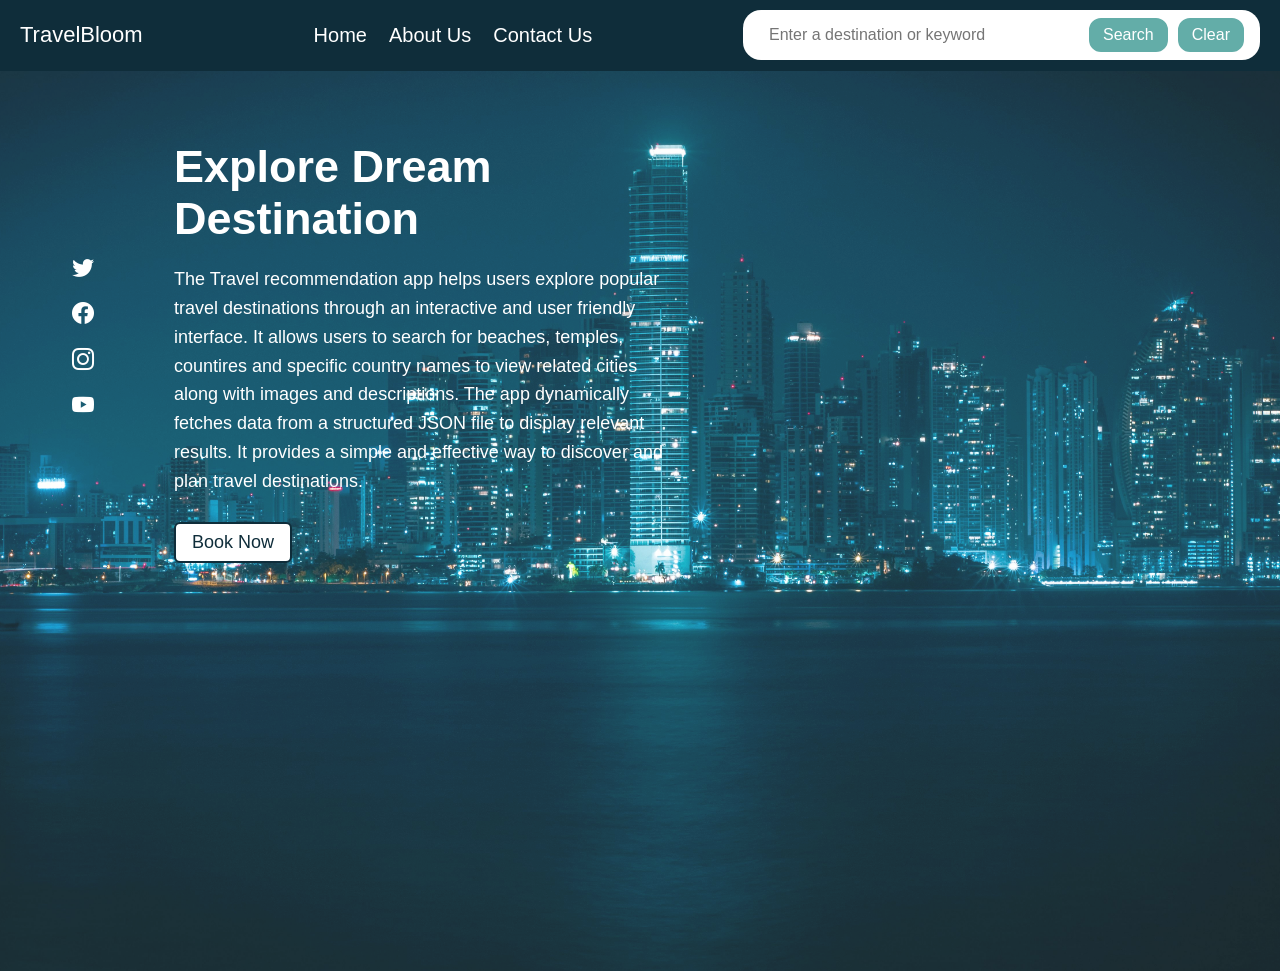
<file: index.html>
<!doctype html>
<html lang="en">
  <head>
    <meta charset="UTF-8" />
    <meta name="viewport" content="width=device-width, initial-scale=1.0" />
    <link
      rel="stylesheet"
      href="https://cdn.jsdelivr.net/npm/bootstrap-icons@1.13.1/font/bootstrap-icons.min.css"
    />
    <link rel="stylesheet" href="travel_recommendation.css" />
    <title>Travel Recommendation</title>
  </head>
  <body>
    <!-----Nav Bar-->
    <nav class="navbar">
      <a href="./index.html" class="nav-header">TravelBloom</a>
      <ul class="nav-links">
        <li><a href="./index.html">Home</a></li>
        <li><a href="about_us.html">About Us</a></li>
        <li><a href="contact.html">Contact Us</a></li>
      </ul>

      <form class="search-form">
        <input
          type="text"
          id="searchInput"
          placeholder="Enter a destination or keyword"
        />
        <button type="button" onclick="executeSearch()">Search</button>
        <button type="button" onclick="clearSearch()">Clear</button>
      </form>
    </nav>

    <!-----Home Page------>
    <main class="grid-container">
      <div class="intro">
        <!-- Social Media Column -->
        <div class="social-column">
          <a href="https://www.twitter.com" target="_blank">
            <span><i class="bi bi-twitter"></i></span>
          </a>
          <a href="https://www.facebook.com" target="_blank">
            <span><i class="bi bi-facebook"></i></span>
          </a>
          <a href="https://www.instagram.com" target="_blank">
            <span><i class="bi bi-instagram"></i></span>
          </a>
          <a href="https://www.youtube.com" target="_blank"
            ><span><i class="bi bi-youtube"></i></span
          ></a>
        </div>

        <!-- Introduction Column -->
        <div class="intro-column" id="home-intro">
          <h1>Explore Dream <br />Destination</h1>
          <p>
            The Travel recommendation app helps users explore popular travel
            destinations through an interactive and user friendly interface. It
            allows users to search for beaches, temples, countires and specific
            country names to view related cities along with images and
            descriptions. The app dynamically fetches data from a structured
            JSON file to display relevant results. It provides a simple and
            effective way to discover and plan travel destinations.
          </p>
          <button class="book-btn">Book Now</button>
        </div>
        <!-- Future Search Results Column -->
        <div class="results-column" id="resultsContainer">
          <h2>Search Results</h2>
          <!-- This section will later display search results -->
        </div>
      </div>
    </main>
    <script src="travel_recommendation.js"></script>
  </body>
</html>
</file>
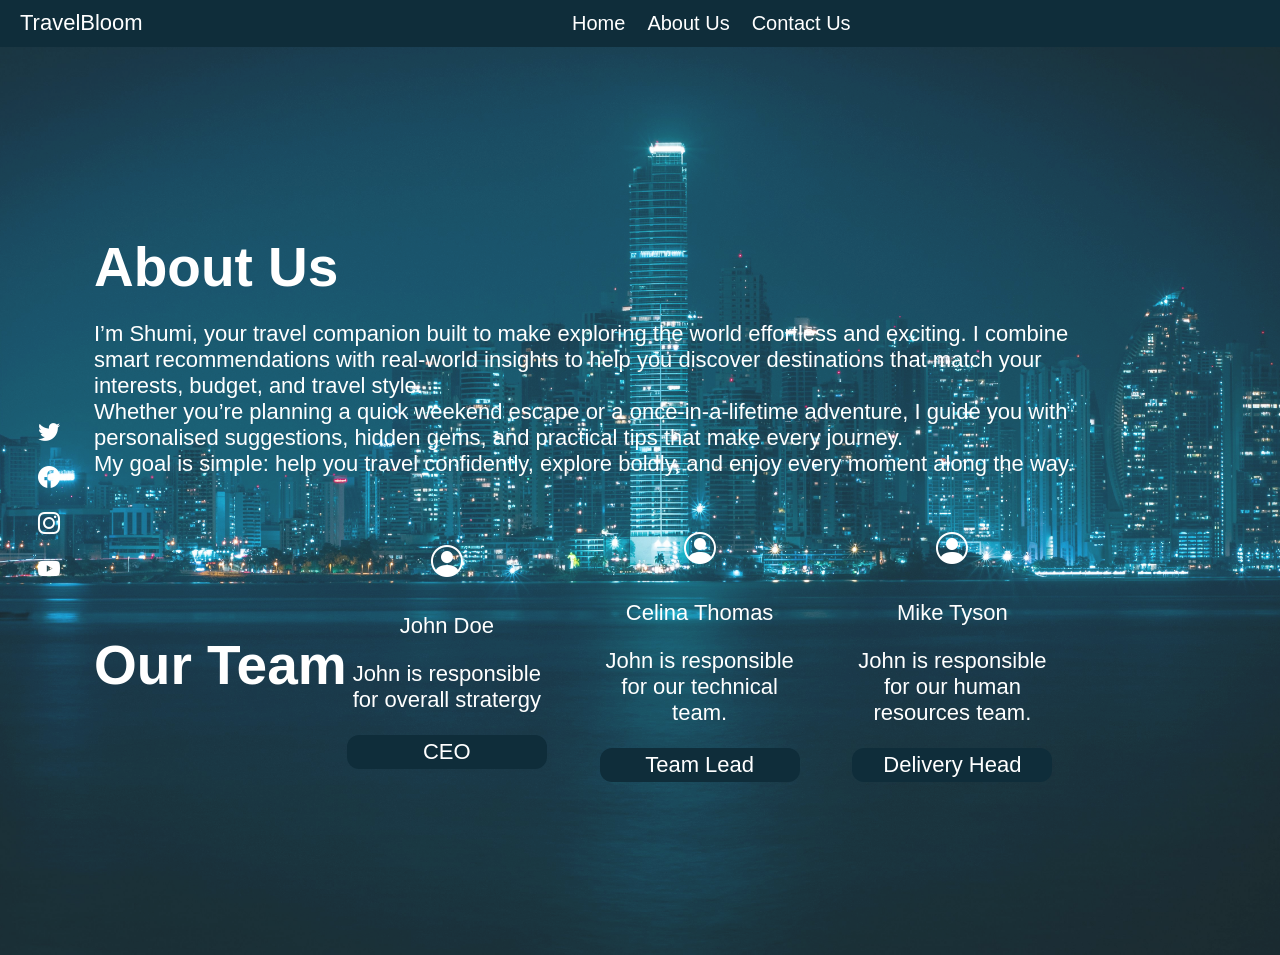
<file: about_us.html>
<!doctype html>
<html lang="en">
  <head>
    <meta charset="UTF-8" />
    <meta name="viewport" content="width=device-width, initial-scale=1.0" />
    <link
      rel="stylesheet"
      href="https://cdn.jsdelivr.net/npm/bootstrap-icons@1.13.1/font/bootstrap-icons.min.css"
    />
    <link rel="stylesheet" href="travel_recommendation.css" />
    <title>About Us</title>
  </head>
  <body>
    <!-----Nav Bar-->
    <nav class="navbar">
      <a href="./index.html" class="nav-header">TravelBloom</a>
      <ul class="nav-links">
        <li><a href="./index.html">Home</a></li>
        <li><a href="about_us.html">About Us</a></li>
        <li><a href="contact.html">Contact Us</a></li>
      </ul>
      <div></div>
    </nav>
    <main class="about-container">
      <!-- Social Media Column -->
      <div class="social-column">
        <a href="https://www.twitter.com" target="_blank">
          <span><i class="bi bi-twitter"></i></span>
        </a>
        <a href="https://www.facebook.com" target="_blank">
          <span><i class="bi bi-facebook"></i></span>
        </a>
        <a href="https://www.instagram.com" target="_blank">
          <span><i class="bi bi-instagram"></i></span>
        </a>
        <a href="https://www.youtube.com" target="_blank"
          ><span><i class="bi bi-youtube"></i></span
        ></a>
      </div>
      <div class="about-info">
        <h1>About Us</h1>
        <p>
          I’m Shumi, your travel companion built to make exploring the world
          effortless and exciting. I combine smart recommendations with
          real‑world insights to help you discover destinations that match your
          interests, budget, and travel style. <br />Whether you’re planning a
          quick weekend escape or a once‑in‑a‑lifetime adventure, I guide you
          with personalised suggestions, hidden gems, and practical tips that
          make every journey. <br />
          My goal is simple: help you travel confidently, explore boldly, and
          enjoy every moment along the way.
        </p>
        <div class="team-info">
          <h1>Our Team</h1>
          <div class="team-info-card">
            <p class="icon"><i class="bi bi-person-circle"></i></p>
            <p>John Doe</p>
            <p>John is responsible for overall stratergy</p>
            <p class="btn">CEO</p>
          </div>          
          <div class="team-info-card">
            <p class="icon"><i class="bi bi-person-circle"></i></p>
            <p>Celina Thomas</p>
            <p>John is responsible for our technical team.</p>
            <p class="btn">Team Lead</p>
          </div>
          <div class="team-info-card">
            <p class="icon"><i class="bi bi-person-circle"></i></p>
            <p>Mike Tyson</p>
            <p>John is responsible for our human resources team.</p>
            <p class="btn">Delivery Head</p>
          </div>
      </div>
    </main>
  </body>
</html>
</file>
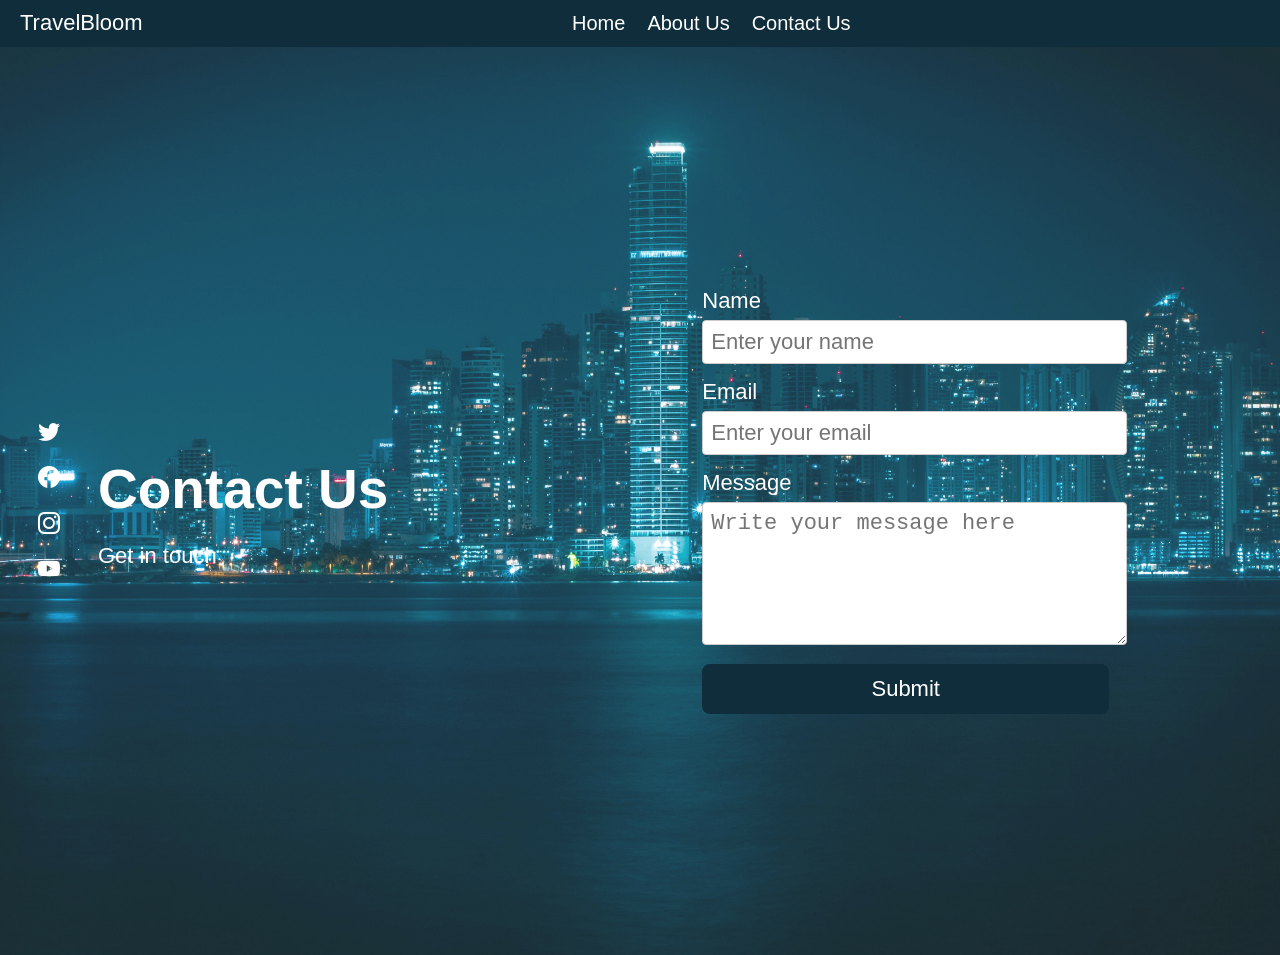
<file: contact.html>
<!doctype html>
<html lang="en">
  <head>
    <meta charset="UTF-8" />
    <meta name="viewport" content="width=device-width, initial-scale=1.0" />
    <link
      rel="stylesheet"
      href="https://cdn.jsdelivr.net/npm/bootstrap-icons@1.13.1/font/bootstrap-icons.min.css"
    />
    <link rel="stylesheet" href="travel_recommendation.css" />
    <title>Contact Us</title>
  </head>
  <body>
    <!-----Nav Bar-->
    <nav class="navbar">
      <a href="./index.html" class="nav-header">TravelBloom</a>
      <ul class="nav-links">
        <li><a href="./index.html">Home</a></li>
        <li><a href="about_us.html">About Us</a></li>
        <li><a href="contact.html">Contact Us</a></li>
      </ul>
      <div></div>
    </nav>
    <main class="contact-container">
      <!-- Social Media Column -->
      <div class="social-column">
        <a href="https://www.twitter.com" target="_blank">
          <span><i class="bi bi-twitter"></i></span>
        </a>
        <a href="https://www.facebook.com" target="_blank">
          <span><i class="bi bi-facebook"></i></span>
        </a>
        <a href="https://www.instagram.com" target="_blank">
          <span><i class="bi bi-instagram"></i></span>
        </a>
        <a href="https://www.youtube.com" target="_blank"
          ><span><i class="bi bi-youtube"></i></span
        ></a>
      </div>
      <div class="contact-info">
        <div>
          <h2>Contact Us</h2>
          <p>Get in touch</p>
        </div>

        <form>
          <label for="name">Name</label>
          <input type="text" id="name" placeholder="Enter your name" />

          <label for="email">Email</label>
          <input type="email" id="email" placeholder="Enter your email" />

          <label for="message">Message</label>
          <textarea
            id="message"
            rows="5"
            placeholder="Write your message here"
          ></textarea>

          <button type="submit">Submit</button>
        </form>
      </div>
    </main>
  </body>
</html>
</file>
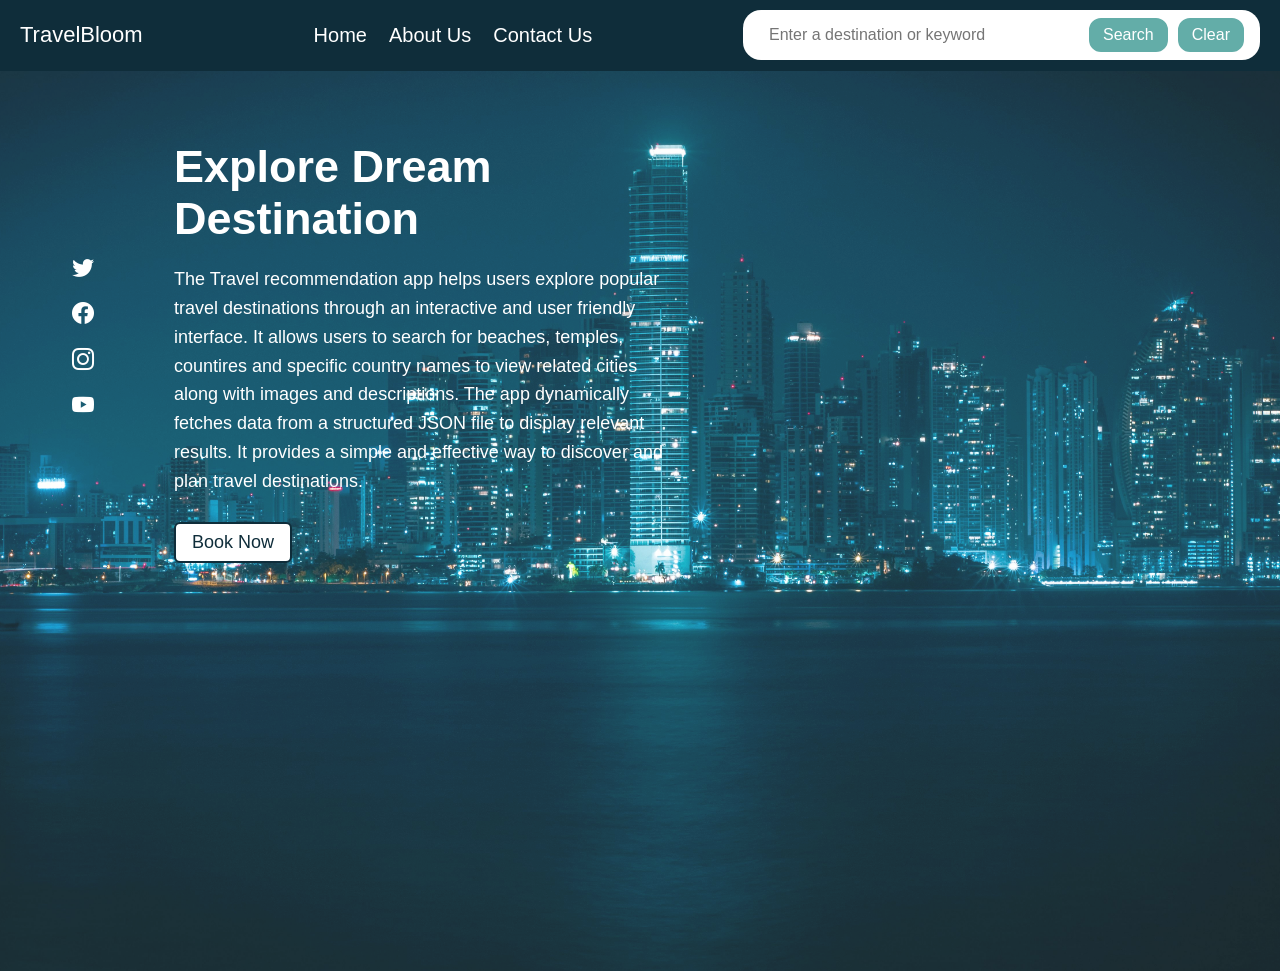
<file: travel_recommendation.html>
<!doctype html>
<html lang="en">
  <head>
    <meta charset="UTF-8" />
    <meta name="viewport" content="width=device-width, initial-scale=1.0" />
    <link
      rel="stylesheet"
      href="https://cdn.jsdelivr.net/npm/bootstrap-icons@1.13.1/font/bootstrap-icons.min.css"
    />
    <link rel="stylesheet" href="travel_recommendation.css" />
    <title>Travel Recommendation</title>
  </head>
  <body>
    <!-----Nav Bar-->
    <nav class="navbar">
      <a href="travel_recommendation.html" class="nav-header">TravelBloom</a>
      <ul class="nav-links">
        <li><a href="travel_recommendation.html">Home</a></li>
        <li><a href="about_us.html">About Us</a></li>
        <li><a href="contact.html">Contact Us</a></li>
      </ul>

      <form class="search-form">
        <input
          type="text"
          id="searchInput"
          placeholder="Enter a destination or keyword"
        />
        <button type="button" onclick="executeSearch()">Search</button>
        <button type="button" onclick="clearSearch()">Clear</button>
      </form>
    </nav>

    <!-----Home Page------>
    <main class="grid-container">
      <div class="intro">
        <!-- Social Media Column -->
        <div class="social-column">
          <a href="https://www.twitter.com" target="_blank">
            <span><i class="bi bi-twitter"></i></span>
          </a>
          <a href="https://www.facebook.com" target="_blank">
            <span><i class="bi bi-facebook"></i></span>
          </a>
          <a href="https://www.instagram.com" target="_blank">
            <span><i class="bi bi-instagram"></i></span>
          </a>
          <a href="https://www.youtube.com" target="_blank"
            ><span><i class="bi bi-youtube"></i></span
          ></a>
        </div>

        <!-- Introduction Column -->
        <div class="intro-column" id="home-intro">
          <h1>Explore Dream <br />Destination</h1>
          <p>
            The Travel recommendation app helps users explore popular travel
            destinations through an interactive and user friendly interface. It
            allows users to search for beaches, temples, countires and specific
            country names to view related cities along with images and
            descriptions. The app dynamically fetches data from a structured
            JSON file to display relevant results. It provides a simple and
            effective way to discover and plan travel destinations.
          </p>
          <button class="book-btn">Book Now</button>
        </div>
        <!-- Future Search Results Column -->
        <div class="results-column" id="resultsContainer">
          <h2>Search Results</h2>
          <!-- This section will later display search results -->
        </div>
      </div>
    </main>
    <script src="travel_recommendation.js"></script>
  </body>
</html>
</file>
<file: travel_recommendation.css>
/*-------nav bar styles--------*/
.navbar {
  display: flex;
  justify-content: space-between;
  align-items: center;
  background-color: #0f2d3a;
  padding: 10px 20px;
  border-bottom: 1px solid #0f2d3a;
  font-size: 20px;
}

.navbar .nav-header {
  text-decoration: none;
  color: white;
  margin-right: 20px;
  font-size: 22px;
}

.nav-links {
  list-style: none;
  display: flex;
  gap: 22px;
  margin: 0;
  padding: 0;
}

.nav-links a {
  text-decoration: none;
  font-weight: 500;
  color: white;
}

.search-form {
  display: flex;
  gap: 10px;
  background-color: white;
  padding: 8px 16px;
  border-radius: 18px;
}

.search-form input {
  padding: 5px 10px;
  width: 300px;
  font-size: 16px;
  border: none;
  outline: none;
}

.search-form button {
  padding: 6px 12px;
  cursor: pointer;
  background-color: #63ada8;
  color: white;
  border-radius: 12px;
  font-size: 16px;
  border: 2px #63ada8 solid;
}

/* ----- home styles -------*/

body {
  margin: 0;
  padding: 0;
  background-image: url("images/background-img.jpg"); /* Replace with your image */
  background-size: cover; /* Ensures full-page coverage */
  background-position: center;
  background-repeat: no-repeat;
  font-family: Arial, sans-serif;
}

.grid-container {
  min-height: 100vh;
  background-color: rgba(
    255,
    255,
    255,
    0.1
  ); /* Light overlay for readability */
}

/* Left Column: Social Media */
.social-column {
  padding: 20px 30px;
  display: flex;
  flex-direction: column;
  gap: 20px;
  align-items: center;
  justify-content: center;
}

.social-column a {
  font-size: 22px;
  cursor: pointer;
  color: white;
}

.intro {
  display: flex;
  align-items: center;
  justify-content: center;
  gap: 10px;
  color: white;
}

/* Middle Column: Introduction */
.intro-column {
  padding: 40px;
  width: 80%;
  display: block;
}

.intro-column h1 {
  margin-bottom: 20px;
  font-size: 45px;
}

.intro-column p {
  font-size: 18px;
  line-height: 1.6;
  width: 50%;
}

/* Right Column: Future Search Results */
.results-column {
  padding: 40px;
}

.book-btn {
  padding: 8px 16px;
  cursor: pointer;
  background-color: white;
  color: #0f2d3a;
  border-radius: 6px;
  font-size: 18px;
  border: 2px #0f2d3a solid;
  margin-top: 8px;
}

/* ----- about page styles -------*/

.about-container {
  display: flex;
  justify-content: start;
  align-items: center;
  min-height: 100vh;
  background-color: rgba(
    255,
    255,
    255,
    0.1
  ); /* Light overlay for readability */
  padding: 4px 8px;
}

.about-info {
  color: white;
  max-width: 80%;
  padding: 4px;
}

.about-info h1 {
  font-size: 55px;
  margin-bottom: 10px;
}

.about-info p {
  font-size: 22px;
}

.team-info {
  display: grid;
  grid-template-columns: 1fr 1fr 1fr 1fr;
  align-items: center;
}

.team-info-card {
  width: 200px;
  text-align: center;
}

.team-info .icon {
  font-size: 32px;
}

.team-info .btn {
  background-color: #0f2d3a;
  color: white;
  padding: 4px 8px;
  border-radius: 12px;
}

/* ----- contact form styles -------*/
.contact-container {
  display: flex;
  justify-content: start;
  align-items: center;
  min-height: 100vh;
  background-color: rgba(
    255,
    255,
    255,
    0.1
  ); /* Light overlay for readability */
  padding: 4px 8px;
}

.contact-container .contact-info {
  display: flex;
  width: 80%;
  justify-content: space-between;
  align-items: center;
  padding: 4px 8px;
  gap: 20px;
  color: white;
}

.contact-container h2 {
  margin-bottom: 20px;
  font-size: 55px;
}

.contact-container p {
  font-size: 22px;
}

.contact-container label {
  display: block;
  margin-bottom: 6px;
  font-weight: 500;
  font-size: 22px;
}

.contact-container input,
.contact-container textarea {
  width: 100%;
  padding: 8px;
  margin-bottom: 15px;
  border: 1px solid #ccc;
  border-radius: 4px;
  font-size: 22px;
}

.contact-container button {
  padding: 10px 16px;
  cursor: pointer;
  width: 100%;
  background-color: #0f2d3a;
  color: white;
  border-radius: 8px;
  border: 2px solid #0f2d3a;
  font-size: 22px;
}

#resultsContainer {
  display: none;
}

.result-item {
  color: white;
  border-radius: 8px;
  width: 400px;
  margin-bottom: 5px;
}

.result-item img {
  height: 200px;
  width: 400px;
  object-fit: cover;
  border-radius: 8px;
}

.result-item p,
.result-item h3 {
  padding: 4px;
}
</file>
